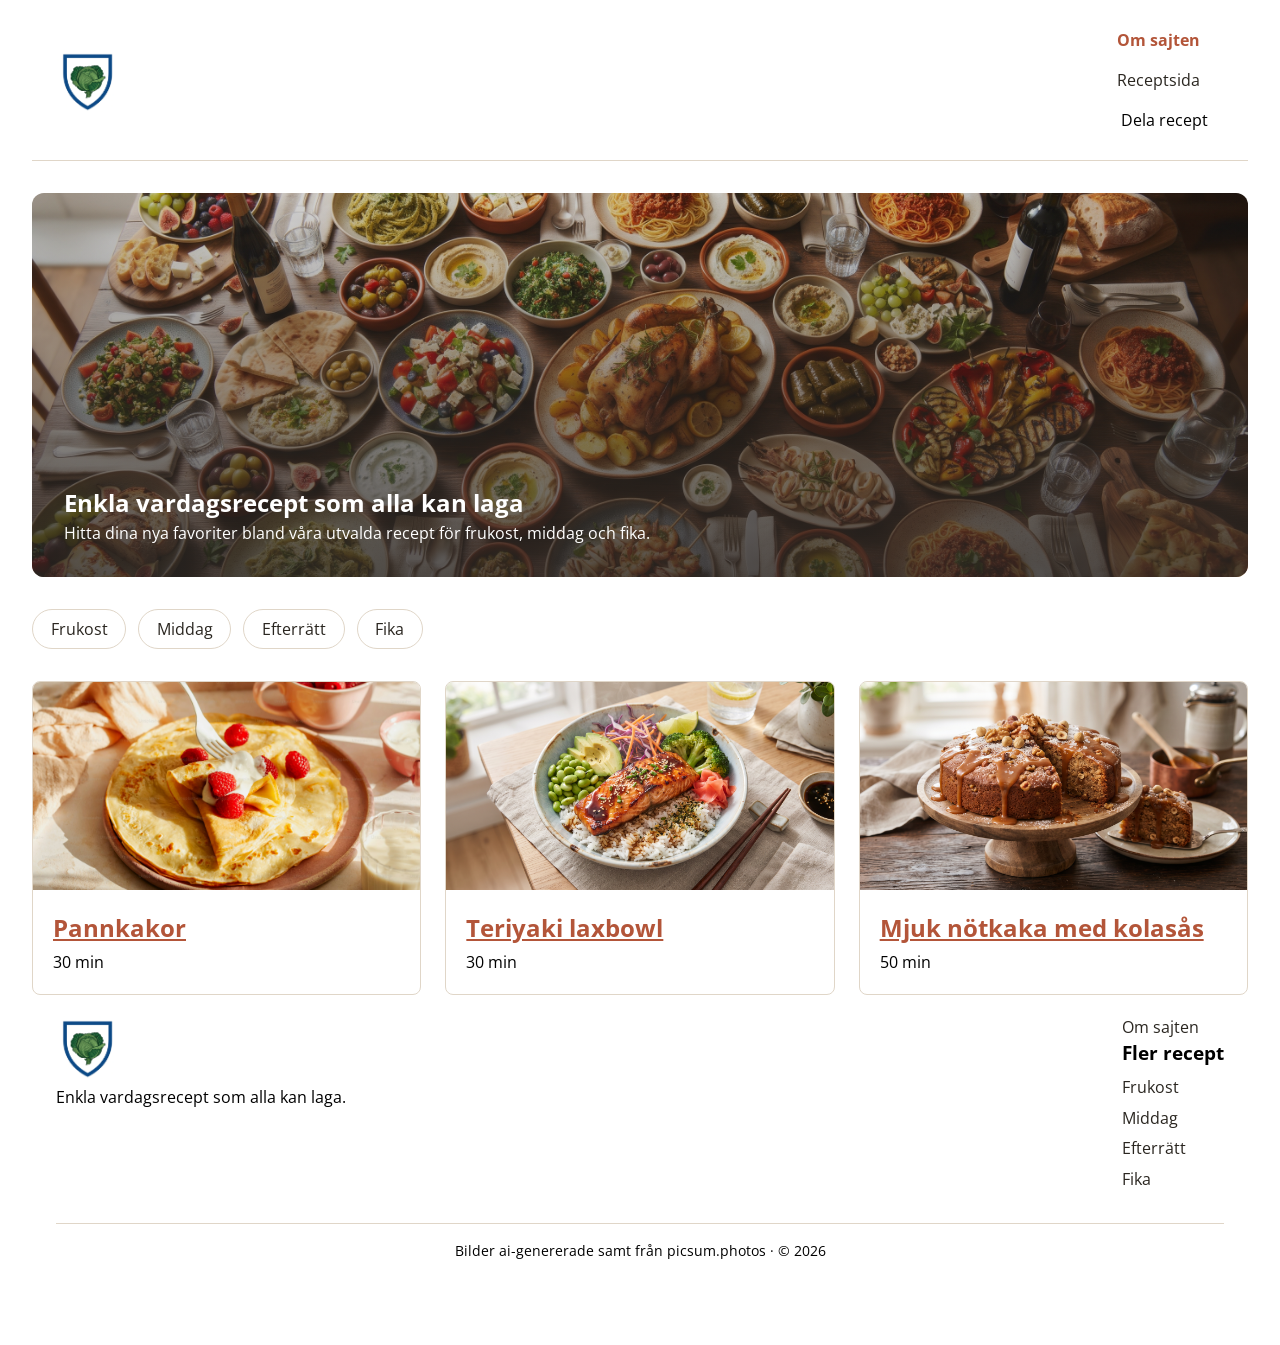
<file: index.html>
<!doctype html>
<html lang="sv">
  <head>
    <meta charset="UTF-8" />
    <meta name="viewport" content="width=device-width, initial-scale=1.0" />
    <title>Receptsajten – Enkla vardagsrecept</title>
    <link rel="stylesheet" href="reset.css" />
    <link rel="stylesheet" href="variables.css" />
    <link rel="stylesheet" href="styles.css" />
    <link
      href="https://fonts.googleapis.com/css2?family=Open+Sans:wght@400;700&display=swap"
      rel="stylesheet"
    />
  </head>
  <body>
    <a href="#main-content" class="skip-link">Hoppa till huvudinnehåll</a>

    <div class="container">
      <!-- HEADER (Samma på alla sidor) -->
      <header class="site-header">
        <div class="header-inner">
          <a href="index.html" class="site-logo">
            <img src="images/logga.png" alt="LOGO" />
          </a>
          <nav class="main-nav" aria-label="Huvudmeny">
            <ul class="nav-list">
              <li><a href="index.html" aria-current="page">Om sajten</a></li>
              <li><a href="pannkakor.html">Receptsida</a></li>
              <li><a href="recept.html" class="btn-primary">Dela recept</a></li>
            </ul>
          </nav>
        </div>
      </header>

      <!-- MAIN (80rem centrerad) -->
      <main id="main-content" tabindex="-1" class="wrapper">
        <!-- HERO: Bild med rubrik och intro ovanpå -->
        <section class="hero">
          <img
            src="images/mat_på_bord.jpeg"
            alt="Matbord med hemlagad mat"
            class="hero-img"
          />
          <div class="hero-overlay">
            <h1>Enkla vardagsrecept som alla kan laga</h1>
            <p>
              Hitta dina nya favoriter bland våra utvalda recept för frukost,
              middag och fika.
            </p>
          </div>
        </section>

        <!-- KATEGORIER -->
        <nav class="category-bar" aria-label="Receptkategorier">
          <ul class="category-list">
            <li><a href="#" class="category-pill">Frukost</a></li>
            <li><a href="#" class="category-pill">Middag</a></li>
            <li><a href="#" class="category-pill">Efterrätt</a></li>
            <li><a href="#" class="category-pill">Fika</a></li>
          </ul>
        </nav>

        <!-- RECEPTKORT (Alla länkar till pannkakor.html) -->
        <section class="recipe-grid" aria-label="Utvalda recept">
          <article class="card">
            <a href="pannkakor.html" class="card-link">
              <img
                src="images/bild1.png"
                alt="Pannkakor med grädde och bär"
                class="card-img"
              />
              <div class="card-body">
                <h2 class="card-title">Pannkakor</h2>
                <p class="card-time">30 min</p>
              </div>
            </a>
          </article>

          <article class="card">
            <a href="pannkakor.html" class="card-link">
              <img
                src="images/laxbowl.jpeg"
                alt="Teriyaki laxbowl"
                class="card-img"
              />
              <div class="card-body">
                <h2 class="card-title">Teriyaki laxbowl</h2>
                <p class="card-time">30 min</p>
              </div>
            </a>
          </article>

          <article class="card">
            <a href="pannkakor.html" class="card-link">
              <img
                src="images/nötkaka.jpeg"
                alt="Nybakat till fikat"
                class="card-img"
              />
              <div class="card-body">
                <h2 class="card-title">Mjuk nötkaka med kolasås</h2>
                <p class="card-time">50 min</p>
              </div>
            </a>
          </article>
        </section>
      </main>

      <!-- FOOTER (Samma på alla sidor) -->
      <footer class="site-footer">
        <div class="footer-inner">
          <div class="footer-columns">
            <div class="footer-brand">
              <a href="index.html" class="site-logo">
                <img src="images/logga.png" alt="LOGO" />
              </a>
              <p>Enkla vardagsrecept som alla kan laga.</p>
            </div>

            <div class="footer-links">
              <a href="#" class="footer-heading-link">Om sajten</a>
              <h3>Fler recept</h3>
              <ul>
                <li><a href="#">Frukost</a></li>
                <li><a href="#">Middag</a></li>
                <li><a href="#">Efterrätt</a></li>
                <li><a href="#">Fika</a></li>
              </ul>
            </div>
          </div>

          <div class="footer-bottom">
            <div class="footer-bottom-left">
			<p>
              Bilder ai-genererade samt från picsum.photos &middot; &copy; 2026
            </p>
          </div>
        </div>
      </footer>
    </div>
  </body>
</html>
</file>
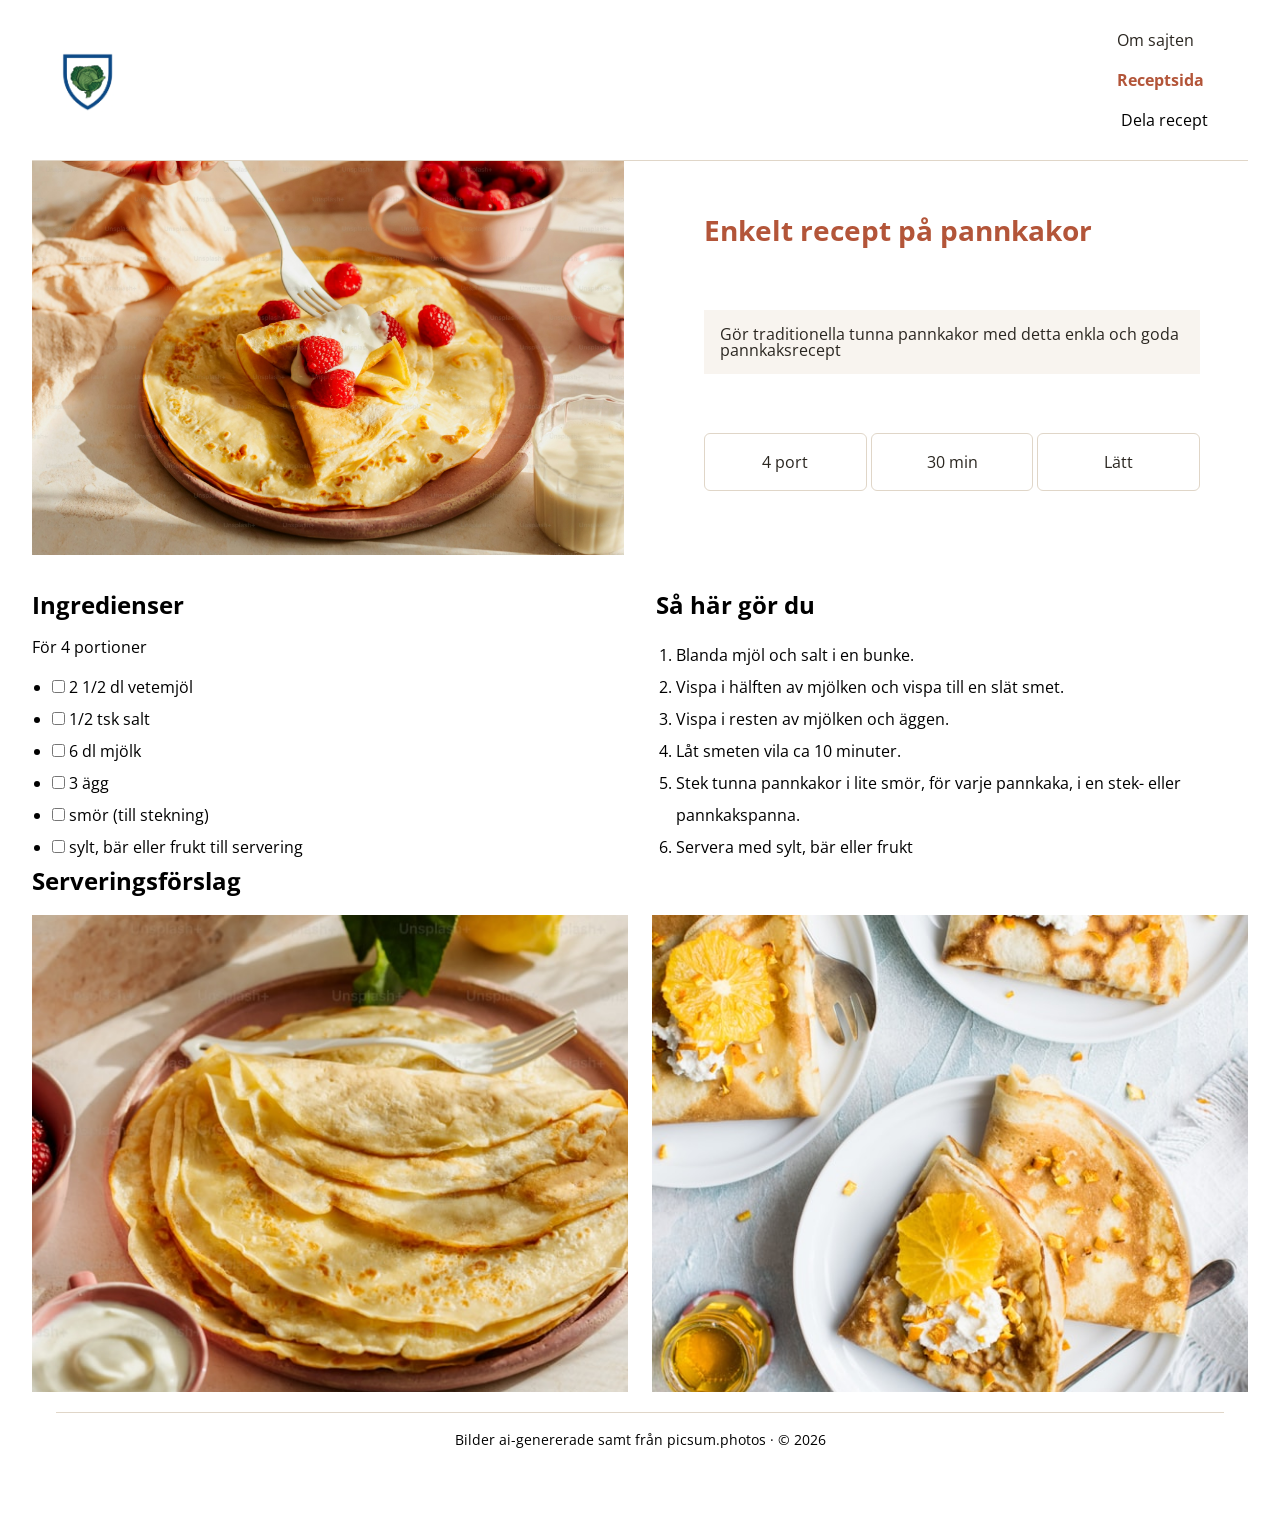
<file: pannkakor.html>
<!doctype html>
<html lang="sv">
  <head>
    <meta charset="UTF-8" />
    <meta name="viewport" content="width=device-width, initial-scale=1.0" />
    <title>Recept</title>
    <link rel="stylesheet" href="reset.css" />
    <link rel="stylesheet" href="variables.css" />
    <link rel="stylesheet" href="styles.css" />
    <link
      href="https://fonts.googleapis.com/css2?family=Open+Sans:wght@400;700&display=swap"
      rel="stylesheet"
    />
  </head>
  <body>
    <!-- Skip link-->
    <a href="#main-content" class="skip-link">Hoppa till huvudinnehåll</a>

    <div class="container">
      <header class="site-header">
        <div class="header-inner">
          <a href="index.html" class="site-logo">
            <img src="images/logga.png" alt="LOGO" />
          </a>
          <nav class="main-nav" aria-label="Huvudmeny">
            <ul class="nav-list">
              <li><a href="index.html">Om sajten</a></li>
              <li>
                <a href="pannkakor.html" aria-current="page">Receptsida</a>
              </li>
              <li><a href="recept.html" class="btn-primary">Dela recept</a></li>
            </ul>
          </nav>
        </div>
      </header>
      <main id="main-content" tabindex="-1" class="wrapper">
        <article class="recipe-layout">
          <figure class="main-image">
            <img src="images/bild1.png" alt="Pannkakor med grädde och bär" />
          </figure>

          <div class="recipe-card">
            <h1 class="recipe-title">Enkelt recept på pannkakor</h1>
            <p class="intro">
              Gör traditionella tunna pannkakor med detta enkla och goda
              pannkaksrecept
            </p>

            <ul class="recipe-meta">
              <li>4 port</li>
              <li>30 min</li>
              <li>Lätt</li>
            </ul>
          </div>
          <section class="ingredients">
            <h2 class="ingredients-title">Ingredienser</h2>
            <p class="ingredients-intro">För 4 portioner</p>
            <ul class="ingredients-list">
              <li>
                <label class="todo-item">
                  <input type="checkbox" class="todo-checkbox" />
                  <span class="todo-text">2 1/2 dl vetemjöl</span>
                </label>
              </li>
              <li>
                <label class="todo-item">
                  <input type="checkbox" class="todo-checkbox" />
                  <span class="todo-text">1/2 tsk salt</span>
                </label>
              </li>
              <li>
                <label class="todo-item">
                  <input type="checkbox" class="todo-checkbox" />
                  <span class="todo-text">6 dl mjölk</span>
                </label>
              </li>
              <li>
                <label class="todo-item">
                  <input type="checkbox" class="todo-checkbox" />
                  <span class="todo-text">3 ägg</span>
                </label>
              </li>
              <li>
                <label class="todo-item">
                  <input type="checkbox" class="todo-checkbox" />
                  <span class="todo-text">smör (till stekning)</span>
                </label>
              </li>
              <li>
                <label class="todo-item">
                  <input type="checkbox" class="todo-checkbox" />
                  <span class="todo-text"
                    >sylt, bär eller frukt till servering</span
                  >
                </label>
              </li>
            </ul>
          </section>
          <section class="how-to">
            <h2 class="how-to-title">Så här gör du</h2>
            <ol class="how-to-list">
              <li>Blanda mjöl och salt i en bunke.</li>
              <li>Vispa i hälften av mjölken och vispa till en slät smet.</li>
              <li>Vispa i resten av mjölken och äggen.</li>
              <li>Låt smeten vila ca 10 minuter.</li>
              <li>
                Stek tunna pannkakor i lite smör, för varje pannkaka, i en stek-
                eller pannkakspanna.
              </li>
              <li>Servera med sylt, bär eller frukt</li>
            </ol>
          </section>
        </article>
        <section class="serving">
          <h2 class="serving-title">Serveringsförslag</h2>
          <figure class="image-row">
            <img src="images/bild2.png" alt="Pannkakor på uppläggningsfat" />
            <img src="images/bild3.png" alt="Pannkakor med grädde och frukt" />
          </figure>
        </section>
      </main>
      <!-- Gemensam footer -->
      <footer class="site-footer">
        <div class="footer-inner">
          <div class="footer-bottom">
            <p>
              Bilder ai-genererade samt från picsum.photos &middot; &copy; 2026
            </p>
          </div>
        </div>
      </footer>
    </div>
  </body>
</html>
</file>
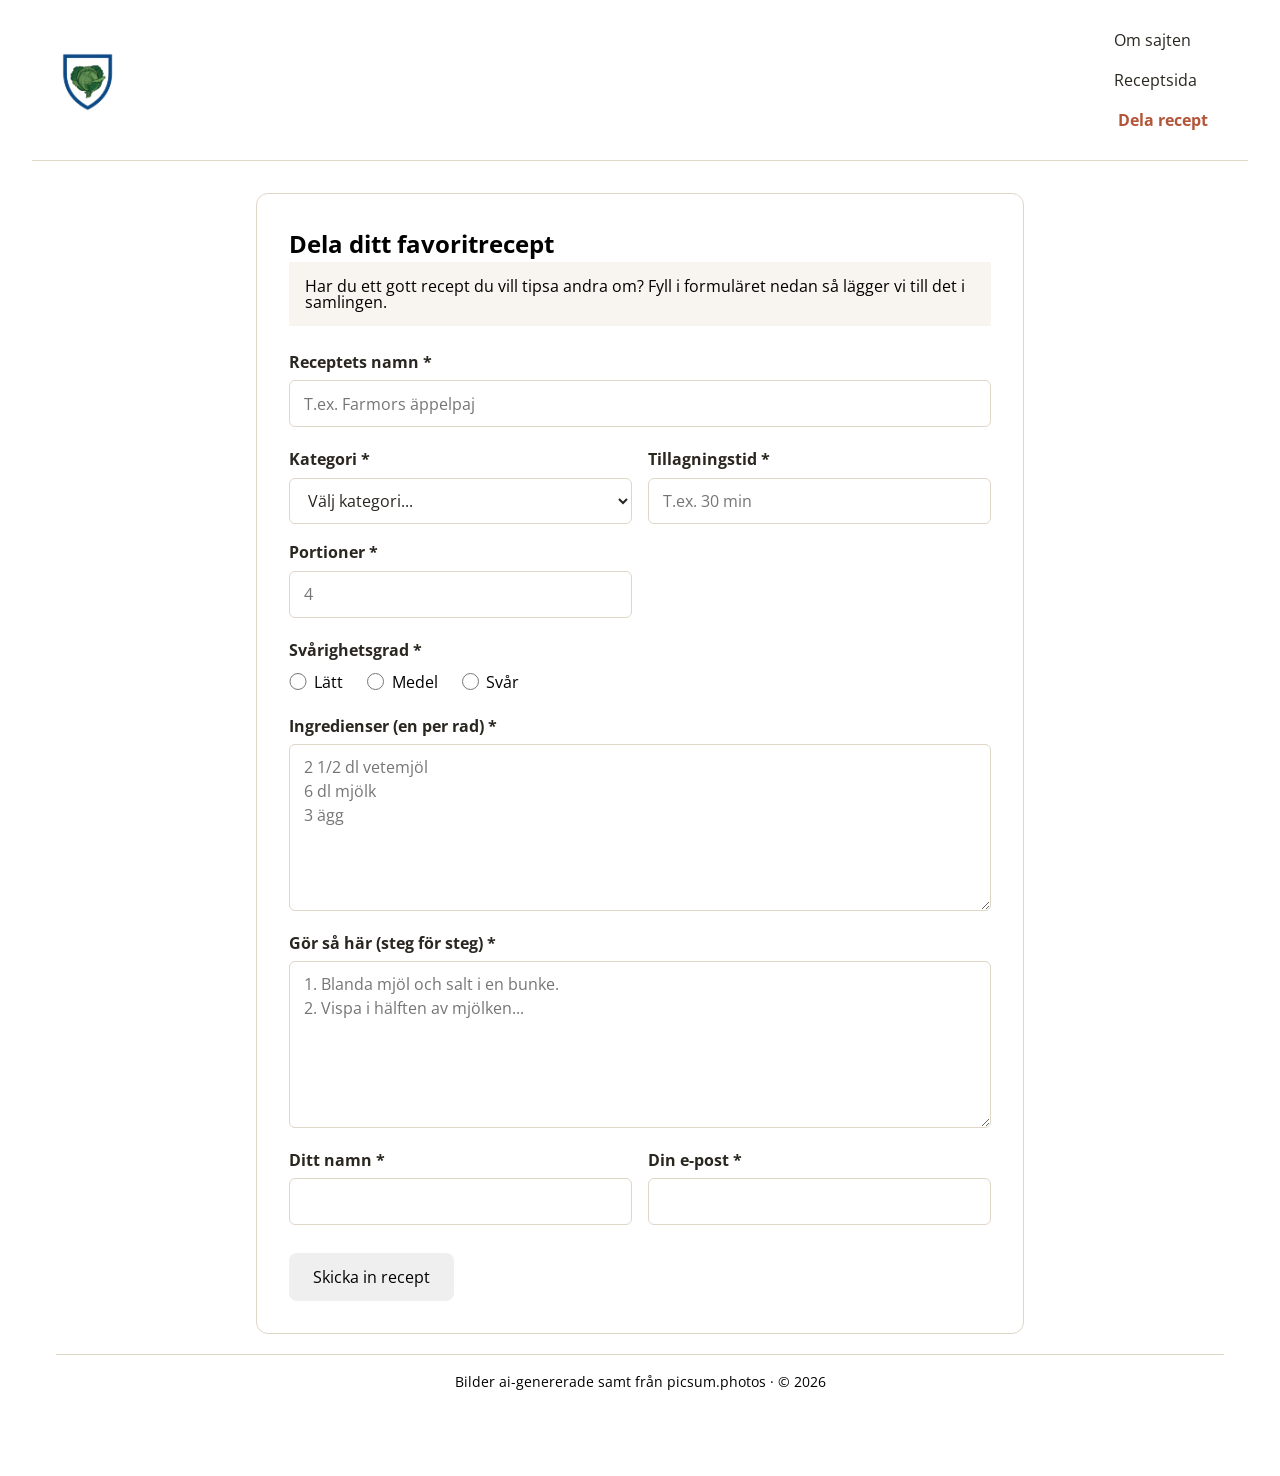
<file: recept.html>
<!doctype html>
<html lang="sv">
  <head>
    <meta charset="UTF-8" />
    <meta name="viewport" content="width=device-width, initial-scale=1.0" />
    <title>Dela recept – Receptsajten</title>
    <link rel="stylesheet" href="reset.css" />
    <link rel="stylesheet" href="variables.css" />
    <link rel="stylesheet" href="styles.css" />
    <link
      href="https://fonts.googleapis.com/css2?family=Open+Sans:wght@400;700&display=swap"
      rel="stylesheet"
    />
  </head>
  <body>
    <a href="#main-content" class="skip-link">Hoppa till huvudinnehåll</a>

    <div class="container">
      <!-- HEADER (Samma på alla sidor) -->
      <header class="site-header">
        <div class="header-inner">
          <a href="index.html" class="site-logo">
            <img src="images/logga.png" alt="LOGO" />
          </a>
          <nav class="main-nav" aria-label="Huvudmeny">
            <ul class="nav-list">
              <li><a href="index.html">Om sajten</a></li>
              <li><a href="pannkakor.html">Receptsida</a></li>
              <li>
                <a href="recept.html" class="btn-primary" aria-current="page"
                  >Dela recept</a
                >
              </li>
            </ul>
          </nav>
        </div>
      </header>

      <!-- MAIN (80rem centrerad) -->
      <main id="main-content" tabindex="-1" class="wrapper">
        <section class="form-card">
          <h1>Dela ditt favoritrecept</h1>
          <p class="intro">
            Har du ett gott recept du vill tipsa andra om? Fyll i formuläret
            nedan så lägger vi till det i samlingen.
          </p>

          <form action="#" method="post" class="recipe-form">
            <!-- Grunduppgifter -->
            <div class="form-group">
              <label for="recipe-name">Receptets namn *</label>
              <input
                type="text"
                id="recipe-name"
                name="recipe-name"
                placeholder="T.ex. Farmors äppelpaj"
                required
              />
            </div>

            <div class="form-row">
              <div class="form-group">
                <label for="category">Kategori *</label>
                <select id="category" name="category" required>
                  <option value="">Välj kategori...</option>
                  <option value="frukost">Frukost</option>
                  <option value="middag">Middag</option>
                  <option value="efterratt">Efterrätt</option>
                  <option value="fika">Fika</option>
                </select>
              </div>

              <div class="form-group">
                <label for="cook-time">Tillagningstid *</label>
                <input
                  type="text"
                  id="cook-time"
                  name="cook-time"
                  placeholder="T.ex. 30 min"
                  required
                />
              </div>

              <div class="form-group">
                <label for="portions">Portioner *</label>
                <input
                  type="number"
                  id="portions"
                  name="portions"
                  min="1"
                  max="20"
                  placeholder="4"
                  required
                />
              </div>
            </div>
            <!-- Svårighetsgrad -->
            <fieldset class="form-fieldset">
              <legend class="fieldset-legend">Svårighetsgrad *</legend>
              <div class="radio-group">
                <label class="radio-label">
                  <input type="radio" name="difficulty" value="latt" required />
                  <span>Lätt</span>
                </label>

                <label class="radio-label">
                  <input type="radio" name="difficulty" value="medel" />
                  <span>Medel</span>
                </label>

                <label class="radio-label">
                  <input type="radio" name="difficulty" value="svar" />
                  <span>Svår</span>
                </label>
              </div>
            </fieldset>

            <div class="form-group">
              <label for="ingredients">Ingredienser (en per rad) *</label>
              <textarea
                id="ingredients"
                name="ingredients"
                rows="6"
                placeholder="2 1/2 dl vetemjöl&#10;6 dl mjölk&#10;3 ägg"
                required
              ></textarea>
            </div>

            <div class="form-group">
              <label for="instructions">Gör så här (steg för steg) *</label>
              <textarea
                id="instructions"
                name="instructions"
                rows="6"
                placeholder="1. Blanda mjöl och salt i en bunke.&#10;2. Vispa i hälften av mjölken..."
                required
              ></textarea>
            </div>

            <!-- Avsändare -->
            <div class="form-row">
              <div class="form-group">
                <label for="author-name">Ditt namn *</label>
                <input
                  type="text"
                  id="author-name"
                  name="author-name"
                  required
                />
              </div>

              <div class="form-group">
                <label for="author-email">Din e-post *</label>
                <input
                  type="email"
                  id="author-email"
                  name="author-email"
                  required
                />
              </div>
            </div>

            <button type="submit" class="btn-primary btn-submit">
              Skicka in recept
            </button>
          </form>
        </section>
      </main>

      <!-- Gemensam footer -->
      <footer class="site-footer">
        <div class="footer-inner">
          <div class="footer-bottom">
            <p>
              Bilder ai-genererade samt från picsum.photos &middot; &copy; 2026
            </p>
          </div>
        </div>
      </footer>
    </div>
  </body>
</html>
</file>
<file: variables.css>
/*=== Tokens/Variables ===*/
:root {
  /* font-families */
  --ff-main: "Open Sans", Arial, sans-serif;

  /* font-weights */
  --fw-regular: 400;
  --fw-bold: 700;

  /* font-sizes */
  --fs-small: 1rem;
  --fs-medium: 1.5rem;
  --fs-large: 1.75rem;
  --fs-xlarge: 2rem;

  /* spacing */
  --space-xsmall: 0.75rem; /* 12px */
  --space-small: 1rem; /* 16px */
  --space-list-indent: 1.25rem; /* 20px */
  --space-medium: 1.5rem; /* 24px */
  --space-large: 3rem; /* 48px */
  --space-xlarge: 4rem; /* 64px */

  /* line-heights */
  --lh-none: 1; /* enradstext i boxar(16px) */
  --lh-body: 1.6; /* brödtext (26px)*/
  --lh-relaxed: 1.8; /* luftig text (28px)*/
  --lh-list: 2; /* listor med mycket luft (32px) */

  /* border-radius */
  --br-small: 0.25rem; /* 4px */
  --br-medium: 0.5rem; /* 8px */
  --br-large: 2.1875rem; /* 35px */

  /* Talar om för webbläsaren att sidan kan stödja båda lägena */
  color-scheme: light;

  /* Basnyanser */
  --hue-accent: 37;
  --hue-warm: 75;

  --clr-primary: light-dark(
    oklch(0.56 0.13 var(--hue-accent)),
    oklch(0.68 0.14 var(--hue-accent))
  );
  --clr-primary-hover: oklch(
    from var(--clr-primary) calc(l - 0.08) calc(c + 0.01) h
  );
  --clr-primary-soft: oklch(from var(--clr-primary) l c h / 0.15);

  /* Backgrounds (Varm mandel -> Mörk espresso) */
  --clr-bg-body: light-dark(
    oklch(0.93 0.018 var(--hue-warm)),
    oklch(0.16 0.012 var(--hue-warm))
  );
  --clr-bg-card: light-dark(oklch(1 0 0), oklch(0.22 0.014 var(--hue-warm)));
  --clr-bg-intro: light-dark(
    oklch(0.97 0.008 var(--hue-warm)),
    oklch(0.19 0.013 var(--hue-warm))
  );

  /* Text & Borders */
  --clr-text: light-dark(
    oklch(0.27 0.012 var(--hue-warm)),
    oklch(0.92 0.01 var(--hue-warm))
  );
  --clr-border-light: light-dark(
    oklch(0.88 0.022 var(--hue-warm)),
    oklch(0.3 0.016 var(--hue-warm))
  );
}
</file>
<file: styles.css>
body {
  background-color: var(--clr-bg-body);
  font-family: var(--ff-main);
  display: flex;
  justify-content: center;
  align-items: center;
  min-height: 100vh;
}
.skip-link {
  position: absolute;
  top: -6.25rem;
  left: var(--space-small);
  z-index: 1000;
  padding: var(--space-xsmall) var(--space-medium);
  background-color: var(--clr-primary);
  color: #000;
  font-weight: var(--fw-bold);
  border: 4px solid var(--clr-bg-container);
  border-radius: var(--br-large);

  &:focus {
    top: 1rem;
  }
}

/* Gemensam header och footer centrerad på 80rem */
.site-header,
.site-footer {
  width: 100%;
  max-width: 80rem;
  background-color: var(--clr-bg-card);
  border-bottom: 1px solid var(--clr-border-light);
}

.site-footer {
  border-bottom: none;
}

.header-inner,
.footer-inner {
  max-width: 80rem;
  margin: 0 auto;
  padding: 1.25rem 1.5rem;
}

.header-inner {
  display: flex;
  justify-content: space-between;
  align-items: center;
  flex-wrap: wrap;
  gap: 1rem;
}

/* Vanliga länkar i menyn (Recept, Om sajten) */
.nav-list a:not(.btn-primary) {
  display: inline-block;
  text-decoration: none;
  color: var(--clr-text);
  font-weight: var(--fw-regular);
  padding: 0.5rem var(--space-xsmall);
  border-radius: var(--br-small);
  transition:
    background-color 0.2s ease,
    color 0.2s ease;
}

.nav-list a:not(.btn-primary):hover {
  color: var(--clr-primary);
  background-color: var(--clr-primary-soft);
}

/* Markerar sidan du är inne på just nu */
.nav-list a[aria-current="page"] {
  color: var(--clr-primary);
  font-weight: var(--fw-bold);
}

/* Komplettering till din befintliga .btn-primary */
.btn-primary {
  display: inline-block;
  border-radius: var(--br-medium);
  padding: 0.5rem 1rem;
  transition:
    background-color 0.2s ease,
    transform 0.1s ease;
}

.btn-primary:hover {
  background-color: var(--clr-primary-hover);
  transform: translateY(-1px);
}

.site-logo {
  display: inline-flex;
  align-items: center;
}

.site-logo img {
  height: 4rem; /* Justera efter hur stor du vill ha loggan */
  width: auto; /* Behåller bildens proportioner */
}

/* Hero med text ovanpå bilden */
.hero {
  position: relative;
  border-radius: 0.75rem;
  overflow: hidden;
  margin-top: 2rem;
}

.hero-img {
  width: 100%;
  height: 24rem;
  object-fit: cover;
  display: block;
}

.hero-overlay {
  position: absolute;
  inset: 0;
  background: linear-gradient(
    to top,
    rgba(43, 38, 35, 0.8),
    rgba(43, 38, 35, 0.2)
  );
  color: #ffffff;
  display: flex;
  flex-direction: column;
  justify-content: flex-end;
  padding: 2rem;
}

/* Kategoripiller */
.category-list {
  display: flex;
  flex-wrap: wrap;
  gap: 0.75rem;
  list-style: none;
  margin: 2rem 0;
}

.category-pill {
  display: inline-block;
  padding: 0.45rem 1.1rem;
  background-color: var(--clr-bg-card);
  border: 1px solid var(--clr-border-light);
  border-radius: 999px;
  color: var(--clr-text);
  text-decoration: none;
  transition: all 0.2s ease;
}

.category-pill:hover {
  border-color: var(--clr-primary);
  color: var(--clr-primary);
  background-color: var(--clr-primary-soft);
}

/* 3 receptkort i rad (responsivt ner till 300px) */
.recipe-grid {
  display: grid;
  grid-template-columns: repeat(auto-fit, minmax(16rem, 1fr));
  gap: 1.5rem;
}

.card {
  background-color: var(--clr-bg-card);
  border: 1px solid var(--clr-border-light);
  border-radius: var(--br-medium);
  overflow: hidden;
  transition:
    transform 0.25s ease,
    box-shadow 0.25s ease,
    border-color 0.25s ease;
}
.card:hover {
  transform: translateY(-4px); /* Lyfter kortet lätt */
  box-shadow: 0 10px 20px rgba(43, 38, 35, 0.08); /* Mjuk skugga i din textfärg */
  border-color: var(--clr-primary);
}

.card-link {
  text-decoration: none;
  color: inherit;
  display: block;
}

.card-img {
  width: 100%;
  height: 13rem;
  object-fit: cover;
  transition: transform 0.35s ease;
}
.card:hover .card-img {
  transform: scale(1.03); /* Zoomar in bilden ytterst lite vid hover */
}

.card-body {
  padding: 1.25rem;
}

.card-title {
  color: var(--clr-primary);
  text-decoration: underline;
  margin-bottom: 0.25rem;
  transition: color 0.2s ease;
}
.card:hover .card-title {
  color: var(--clr-primary);
}
/* Footer-kolumner */
.footer-columns {
  display: flex;
  justify-content: space-between;
  flex-wrap: wrap;
  gap: 2rem;
  padding-bottom: 2rem;
}

.footer-links ul {
  list-style: none;
  margin-top: 0.5rem;
}
.footer-links li + li {
  margin-top: 0.4rem;
}
/* Stylar själva länkarna i sidfoten */
.footer-links a {
  display: inline-block;
  text-decoration: none;
  color: var(--clr-text);
  transition:
    color 0.2s ease,
    transform 0.2s ease;
}
/* Mjuk färgändring och en liten skjuts åt höger vid hover */
.footer-links a:hover {
  color: var(--clr-primary);
  transform: translateX(4px);
}
.footer-bottom {
  border-top: 1px solid var(--clr-border-light);
  display: flex;
  justify-content: center;
  padding-top: 1rem;
  font-size: 0.875rem;
}

.recipe-layout {
  display: grid;
  max-width: 80rem;
  margin: 0 auto;
  grid-template-columns: repeat(auto-fit, minmax(min(100%, 28rem), 1fr));
  gap: 2rem;
}
.main-image {
  min-width: 0;
  width: 100%;
  overflow: hidden;

  & img {
    width: 100%;
    height: 100%;
    object-fit: cover;
  }
}

.recipe-card {
  display: flex;
  flex-direction: column;
  justify-content: space-between;
  gap: 1rem;
}

/* Pannkakssidan */
.container {
  background-color: var(--clr-bg-card);
  width: 100%;
  max-width: 80rem;
  padding-bottom: var(--space-xlarge);
  display: flex;
  flex-direction: column;
  align-items: center;
  justify-content: center;
  padding-inline: 2rem;
}

.wrapper {
  width: 100%;
  background-color: var(--clr-bg-card);
  max-width: 80rem;
  display: flex;
  flex-direction: column;
}

.recipe-card {
  background-color: var(--clr-bg-card);
  display: flex;
  flex-direction: column;
  gap: var(--space-medium);
  padding: var(--space-large) var(--space-large) var(--space-xlarge)
    var(--space-large);
  width: 100%;
  max-width: 80rem;
  color: var(--clr-text);
}
.recipe-title {
  font-size: var(--fs-large);
  font-weight: var(--fw-bold);
  line-height: var(--lh-heading);
  color: var(--clr-primary);
}
.intro {
  display: flex;
  align-items: center;
  width: 100%;
  padding: var(--space-small);
  background: var(--clr-bg-intro);
  font-weight: var(--fw-regular);
  font-style: normal;
  font-size: var(--fs-small);
  line-height: var(--lh-none);
}
.recipe-meta {
  display: flex;
  flex-wrap: wrap;
  gap: 4px;
}
.recipe-meta li {
  flex: 1 1 80px;
  border: 1px solid var(--clr-border-light);
  border-radius: 6px;
  text-align: center;
  padding: var(--space-small);
}
.ingredients,
.how-to {
  min-width: 0;
  display: flex;
  flex-direction: column;
  gap: var(--space-small);
  width: 100%;
}
.ingredients-title,
.how-to-title {
  font-weight: var(--fw-bold);
  font-size: var(--fs-medium);
  line-height: var(--lh-heading);
}
.ingredients-intro {
  font-weight: var(--fw-regular);
  font-size: var(--fs-small);
  line-height: var(--lh-none);
}
.ingredients-list,
.how-to-list {
  margin-left: var(--space-list-indent);
  font-weight: var(--fw-regular);
  font-size: var(--fs-small);
  line-height: var(--lh-list);
}
.ingredients-list {
  list-style-type: disc;
}
.how-to-list {
  list-style-type: decimal;
}
.serving {
  display: flex;
  flex-direction: column;
  gap: var(--space-small);
  width: 100%;
}
.serving-title {
  font-weight: var(--fw-bold);
  font-size: var(--fs-medium);
  line-height: var(--lh-heading);
}
.image-row {
  display: grid;
  /* grid-template-columns: repeat(auto-fit, minmax(18rem, 1fr)); */
  grid-template-columns: repeat(auto-fit, minmax(min(100%, 18rem), 1fr));
  gap: var(--space-medium);
  width: 100%;

  & img {
    width: 100%;
    aspect-ratio: 5 / 4;
    object-fit: cover;
  }
}
.todo-checkbox {
  accent-color: var(--clr-primary);
  cursor: pointer;
}
.todo-checkbox:checked ~ .todo-text {
  text-decoration: line-through;
  color: #888888;
}

/* Formulärkort på Dela recept */
.form-card {
  background-color: var(--clr-bg-card);
  border: 1px solid var(--clr-border-light);
  border-radius: 0.75rem;
  padding: 2rem;
  margin-top: 2rem;
  max-width: 48rem;
  margin-left: auto;
  margin-right: auto;
}

.recipe-form {
  display: flex;
  flex-direction: column;
  gap: 1.25rem;
  margin-top: 1.5rem;
}

.form-row {
  display: grid;
  /* grid-template-columns: repeat(auto-fit, minmax(18rem, 1fr)); */
  grid-template-columns: repeat(auto-fit, minmax(min(100%, 18rem), 1fr));
  gap: 1rem;
}

.form-group {
  display: flex;
  flex-direction: column;
  gap: 0.4rem;
}

.form-group label {
  font-weight: 700;
  color: var(--clr-text);
}

.form-group input,
.form-group select,
.form-group textarea {
  font-family: inherit;
  font-size: 1rem;
  padding: 0.65rem 0.85rem;
  border: 1px solid var(--clr-border-light);
  border-radius: 0.375rem;
  background-color: #ffffff;
  color: var(--clr-text);
  width: 100%;
}

.form-group input:focus,
.form-group select:focus,
.form-group textarea:focus {
  outline: 2px solid var(--clr-primary);
  outline-offset: 1px;
  border-color: var(--clr-primary);
}

.btn-submit {
  align-self: flex-start;
  border: none;
  cursor: pointer;
  font-size: 1rem;
  padding: 0.75rem 1.5rem;
  margin-top: 0.5rem;
}

.btn-submit:hover {
  background-color: var(--clr-primary-hover);
}

/* Svårighetsgrad – Radioknappar */
.form-fieldset {
  border: none;
  padding: 0;
  margin: 0;
}

.fieldset-legend {
  font-weight: 700;
  color: var(--clr-text);
  margin-bottom: 0.5rem;
}

.radio-group {
  display: flex;
  flex-wrap: wrap;
  gap: 1.5rem;
}

.radio-label {
  display: inline-flex;
  align-items: center;
  gap: 0.45rem;
  cursor: pointer;
  font-weight: 400;
}

/* Färgar radioknappen i bränd terrakotta */
.radio-label input[type="radio"] {
  accent-color: var(--clr-primary);
  width: 1.1rem;
  height: 1.1rem;
  margin: 0;
  cursor: pointer;
}

.footer-bottom-left {
  display: flex;
  flex-direction: column;
  gap: 1rem;
  justify-content: center;
  align-items: center;
}
</file>
